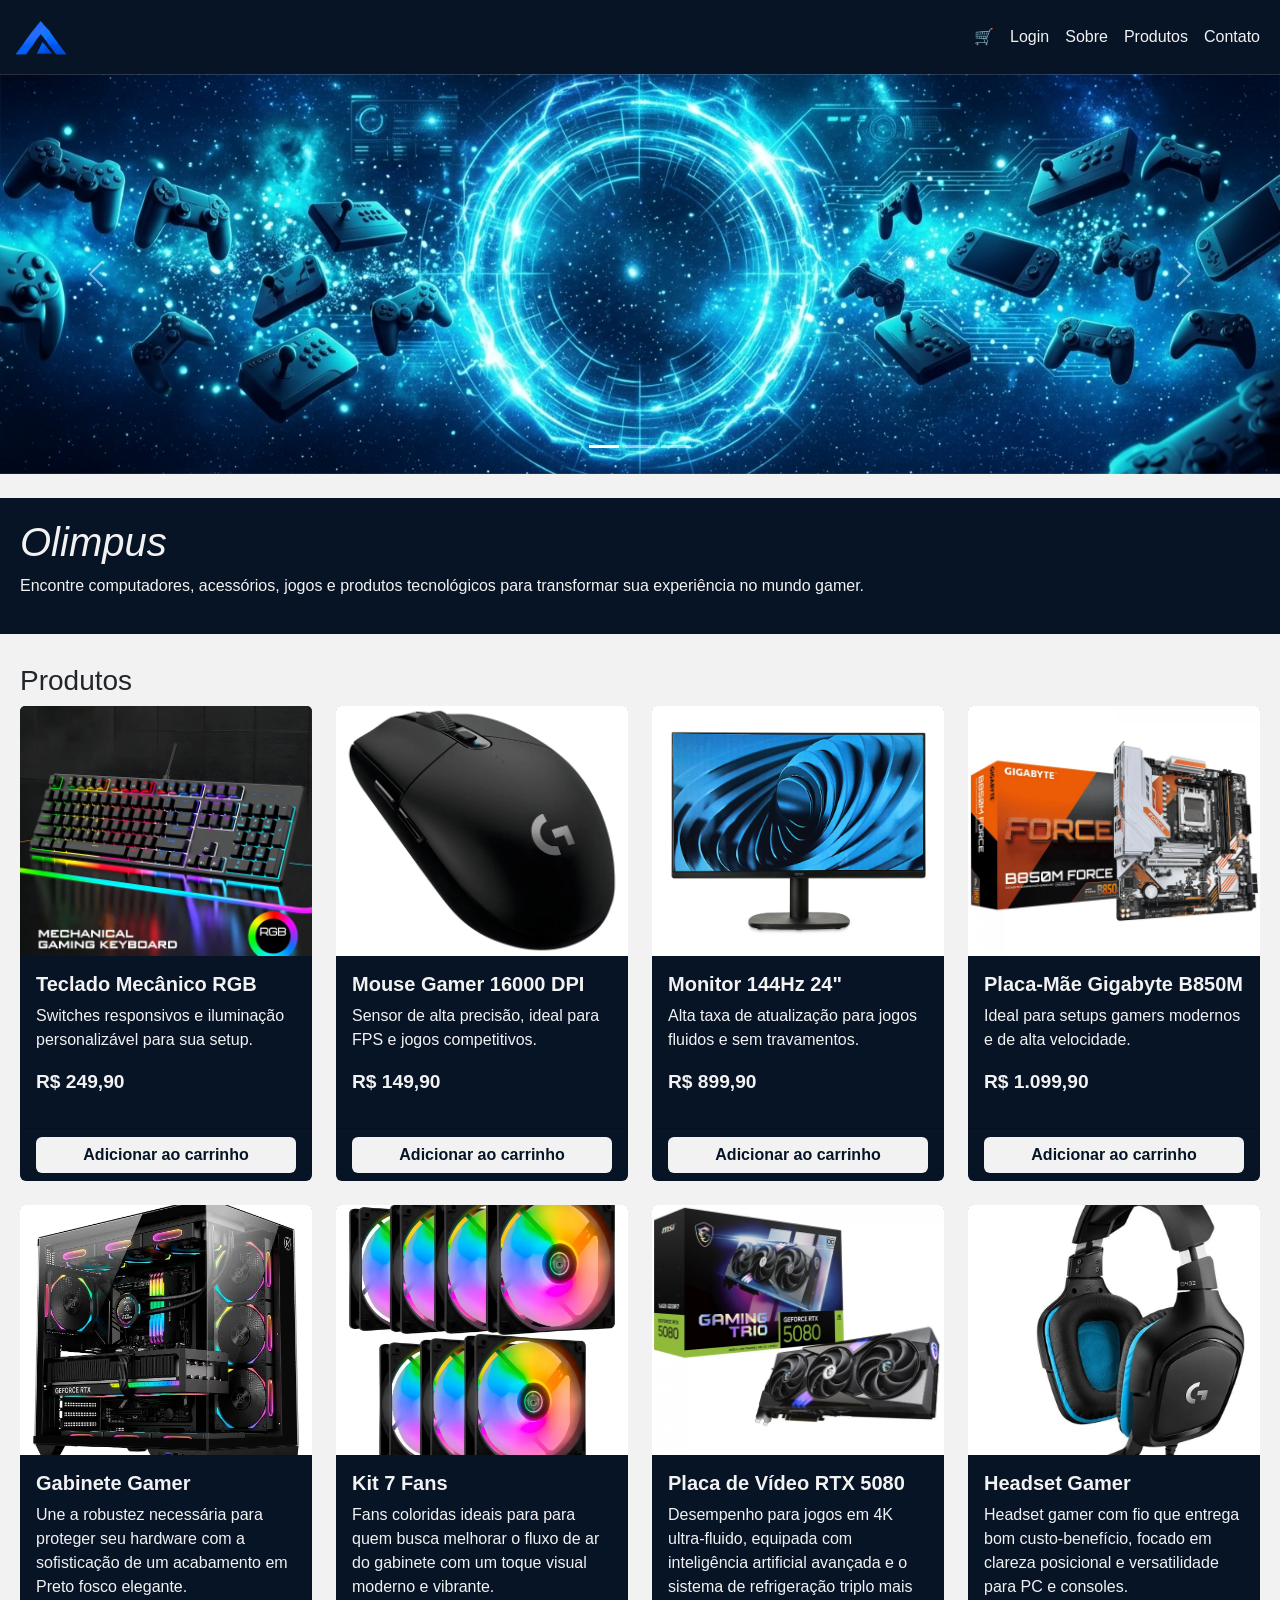
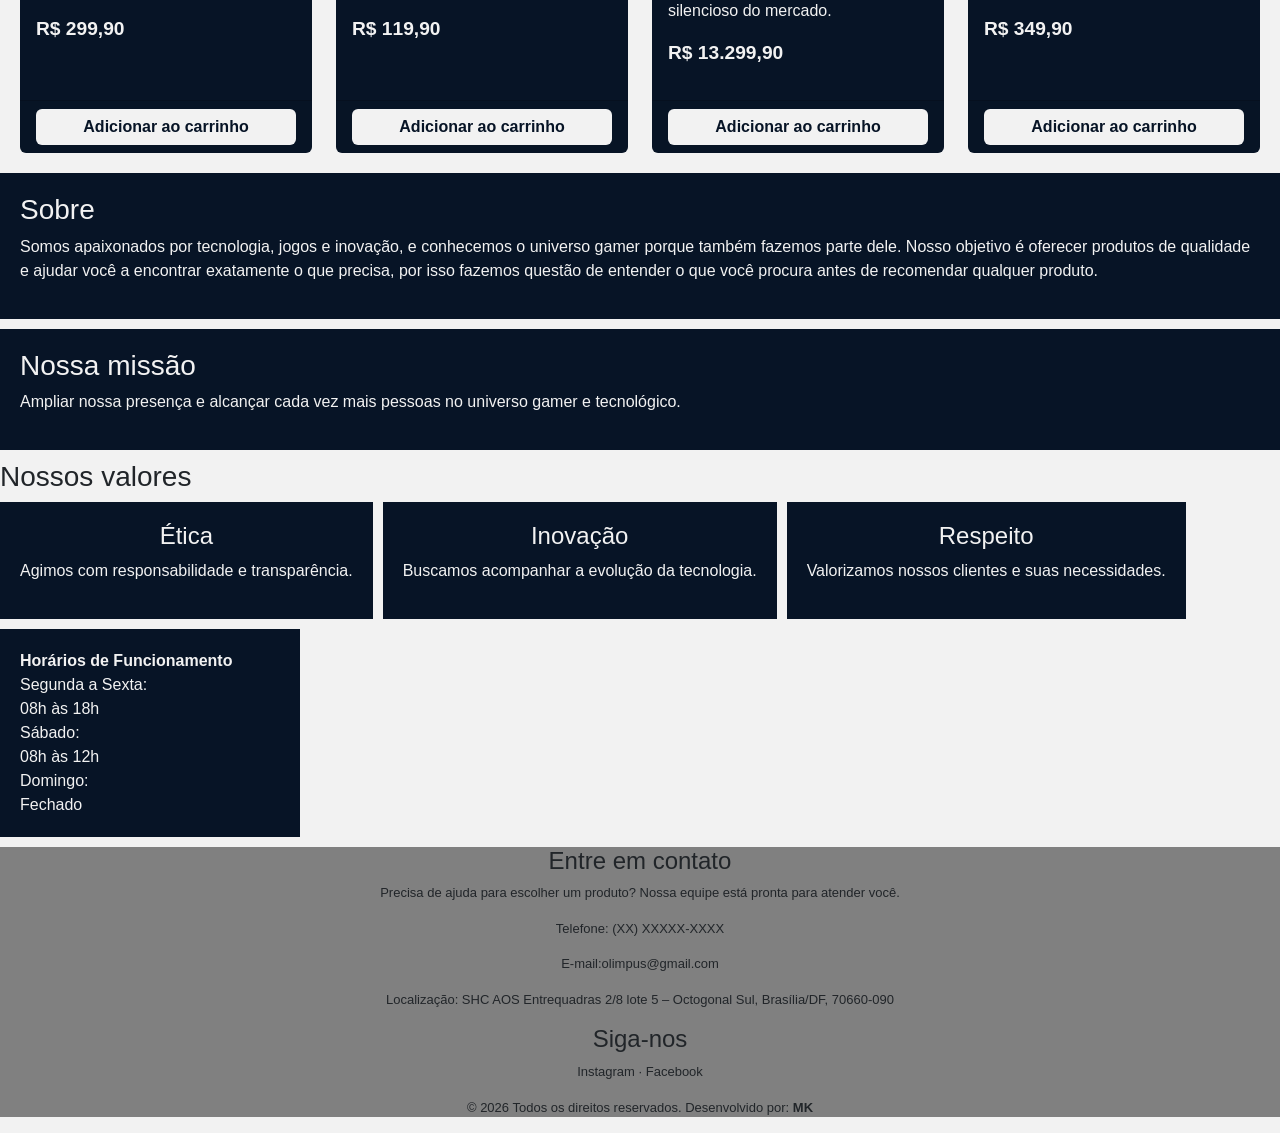
<file: index.html>
<!DOCTYPE html>
<html lang="pt-BR">

<head>
    <meta charset="UTF-8">
    <meta name="viewport" content="width=device-width, initial-scale=1.0">
    <title>Olimpus - Melhores preços de itens gamers</title>
    <script src="https://cdn.jsdelivr.net/npm/bootstrap@5.3.8/dist/js/bootstrap.bundle.min.js"
        integrity="sha384-FKyoEForCGlyvwx9Hj09JcYn3nv7wiPVlz7YYwJrWVcXK/BmnVDxM+D2scQbITxI"
        crossorigin="anonymous"></script>
    <link href="https://cdn.jsdelivr.net/npm/bootstrap@5.3.8/dist/css/bootstrap.min.css" rel="stylesheet"
        integrity="sha384-sRIl4kxILFvY47J16cr9ZwB07vP4J8+LH7qKQnuqkuIAvNWLzeN8tE5YBujZqJLB" crossorigin="anonymous">
    <link rel="stylesheet" href="./css/style.css">

</head>

<body>

    <header>
        <nav class="navbar navbar-expand-lg" style="background-color: #071426;">
            <div class="container-fluid">
                <a class="navbar-brand" href="index.html">
                    <img src="./img/logo1.png" alt="logo" width="60px">
                </a>
                <button class="navbar-toggler" type="button" data-bs-toggle="collapse" data-bs-target="#navbarMenu"
                    aria-controls="navbarMenu" aria-expanded="false" aria-label="Alternar navegação">
                    <span class="navbar-toggler-icon"></span>
                </button>
                <div class="collapse navbar-collapse" id="navbarMenu">
                    <ul class="navbar-nav ms-auto mb-2 mb-lg-0">
                        <li class="nav-item">
                            <a class="nav-link" href="carrinho.html">🛒 </a>
                        </li>
                        <li class="nav-item">
                            <a class="nav-link" href="login.html">Login</a>
                        </li>
                        <li class="nav-item">
                            <a class="nav-link" href="#sobre">Sobre</a>
                        </li>
                        </li>
                        <li class="nav-item">
                            <a class="nav-link" href="#produtos">Produtos</a>
                        </li>
                        <li class="nav-item">
                            <a class="nav-link" href="#contato">Contato</a>
                        </li>
                    </ul>
                </div>
            </div>
        </nav>
    </header>

    <section>
        <div id="carouselOlimpus" class="carousel slide mb-4" data-bs-ride="carousel">
            <div class="carousel-indicators">
                <button type="button" data-bs-target="#carouselOlimpus" data-bs-slide-to="0" class="active"
                    aria-current="true" aria-label="Slide 1"></button>
                <button type="button" data-bs-target="#carouselOlimpus" data-bs-slide-to="1"
                    aria-label="Slide 2"></button>
                <button type="button" data-bs-target="#carouselOlimpus" data-bs-slide-to="2"
                    aria-label="Slide 3"></button>
            </div>
            <div class="carousel-inner">
                <div class="carousel-item active">
                    <img src="./img/banner1.jpeg" class="d-block w-100" alt="Promoção de PCs gamers">
                </div>
                <div class="carousel-item">
                    <img src="./img/banner2.jpeg" class="d-block w-100" alt="Novos periféricos gamer">
                </div>
                <div class="carousel-item">
                    <img src="./img/banner3.jpeg" class="d-block w-100" alt="Ofertas da semana">
                </div>
            </div>
            <button class="carousel-control-prev" type="button" data-bs-target="#carouselOlimpus" data-bs-slide="prev">
                <span class="carousel-control-prev-icon" aria-hidden="true"></span>
                <span class="visually-hidden">Anterior</span>
            </button>
            <button class="carousel-control-next" type="button" data-bs-target="#carouselOlimpus" data-bs-slide="next">
                <span class="carousel-control-next-icon" aria-hidden="true"></span>
                <span class="visually-hidden">Próximo</span>
            </button>
        </div>
    </section>
    <main>

        <section class="box-sobre" id="inicio">
            <h1><em>Olimpus</em></h1>
            <p>Encontre computadores, acessórios, jogos e produtos tecnológicos para transformar sua experiência no
                mundo gamer.</p>
        </section>

        <section id="produtos">
            <h3>Produtos</h3>
            <div class="row row-cols-1 row-cols-md-4 g-4">

                <div class="col">
                    <div class="card produto-card h-100">
                        <img src="./img/teclado.jpeg" class="card-img-top" alt="Teclado mecânico gamer">
                        <div class="card-body">
                            <h5 class="card-title">Teclado Mecânico RGB</h5>
                            <p class="card-text">Switches responsivos e iluminação personalizável para sua setup.</p>
                            <p class="card-preco">R$ 249,90</p>
                        </div>
                        <div class="card-footer">
                            <button class="btn btn-comprar w-100"
                                onclick="adicionarAoCarrinho('Teclado Mecânico RGB', 249.90)">Adicionar ao
                                carrinho</button>
                        </div>
                    </div>
                </div>

                <div class="col">
                    <div class="card produto-card h-100">
                        <img src="./img/mouse.jpg" class="card-img-top" alt="Mouse gamer">
                        <div class="card-body">
                            <h5 class="card-title">Mouse Gamer 16000 DPI</h5>
                            <p class="card-text">Sensor de alta precisão, ideal para FPS e jogos competitivos.</p>
                            <p class="card-preco">R$ 149,90</p>
                        </div>
                        <div class="card-footer">
                            <button class="btn btn-comprar w-100"
                                onclick="adicionarAoCarrinho('Mouse Gamer 16000 DPI', 149.90)">Adicionar ao
                                carrinho</button>
                        </div>
                    </div>
                </div>

                <div class="col">
                    <div class="card produto-card h-100">
                        <img src="./img/monitor.jpg" class="card-img-top" alt="Monitor gamer">
                        <div class="card-body">
                            <h5 class="card-title">Monitor 144Hz 24"</h5>
                            <p class="card-text">Alta taxa de atualização para jogos fluidos e sem travamentos.</p>
                            <p class="card-preco">R$ 899,90</p>
                        </div>
                        <div class="card-footer">
                            <button class="btn btn-comprar w-100"
                                onclick="adicionarAoCarrinho('Monitor 144Hz 24\&quot;', 899.90)">Adicionar ao
                                carrinho</button>
                        </div>
                    </div>
                </div>

                <div class="col">
                    <div class="card produto-card h-100">
                        <img src="./img/placamae.jpg" class="card-img-top" alt="Placa Mãe">
                        <div class="card-body">
                            <h5 class="card-title">Placa-Mãe Gigabyte B850M</h5>
                            <p class="card-text">Ideal para setups gamers modernos e de alta velocidade.</p>
                            <p class="card-preco">R$ 1.099,90</p>
                        </div>
                        <div class="card-footer">
                            <button class="btn btn-comprar w-100"
                                onclick="adicionarAoCarrinho('Placa-Mãe Gigabyte B850M', 1099.90)">Adicionar ao
                                carrinho</button>
                        </div>
                    </div>
                </div>

                <div class="col">
                    <div class="card produto-card h-100">
                        <img src="./img/gabinete.jpg" class="card-img-top" alt="Gabinete gamer">
                        <div class="card-body">
                            <h5 class="card-title">Gabinete Gamer</h5>
                            <p class="card-text">Une a robustez necessária para proteger seu hardware com a sofisticação
                                de um acabamento em Preto fosco elegante.</p>
                            <p class="card-preco">R$ 299,90</p>
                        </div>
                        <div class="card-footer">
                            <button class="btn btn-comprar w-100"
                                onclick="adicionarAoCarrinho('Gabinete Gamer', 299.90)">Adicionar ao carrinho</button>
                        </div>
                    </div>
                </div>

                <div class="col">
                    <div class="card produto-card h-100">
                        <img src="./img/fans.jpg" class="card-img-top" alt="Kit de Fans Coloridas">
                        <div class="card-body">
                            <h5 class="card-title">Kit 7 Fans</h5>
                            <p class="card-text">Fans coloridas ideais para para quem busca melhorar o fluxo de ar do
                                gabinete com um toque visual moderno e vibrante.</p>
                            <p class="card-preco">R$ 119,90</p>
                        </div>
                        <div class="card-footer">
                            <button class="btn btn-comprar w-100"
                                onclick="adicionarAoCarrinho('Kit 7 Fans', 119.90)">Adicionar ao carrinho</button>
                        </div>
                    </div>
                </div>

                <div class="col">
                    <div class="card produto-card h-100">
                        <img src="./img/placadevideo.jpg" class="card-img-top" alt="Placa de Vídeo">
                        <div class="card-body">
                            <h5 class="card-title">Placa de Vídeo RTX 5080</h5>
                            <p class="card-text">Desempenho para jogos em 4K ultra-fluido, equipada com inteligência
                                artificial avançada e o sistema de refrigeração triplo mais silencioso do mercado.</p>
                            <p class="card-preco">R$ 13.299,90</p>
                        </div>
                        <div class="card-footer">
                            <button class="btn btn-comprar w-100"
                                onclick="adicionarAoCarrinho('Placa de Vídeo RTX 5080', 13299.90)">Adicionar ao
                                carrinho</button>
                        </div>
                    </div>
                </div>

                <div class="col">
                    <div class="card produto-card h-100">
                        <img src="./img/headset.jpg" class="card-img-top" alt="Headset">
                        <div class="card-body">
                            <h5 class="card-title">Headset Gamer</h5>
                            <p class="card-text">Headset gamer com fio que entrega bom custo-benefício, focado em
                                clareza posicional e versatilidade para PC e consoles.</p>
                            <p class="card-preco">R$ 349,90</p>
                        </div>
                        <div class="card-footer">
                            <button class="btn btn-comprar w-100"
                                onclick="adicionarAoCarrinho('Headset Gamer', 349.90)">Adicionar ao carrinho</button>
                        </div>
                    </div>
                </div>

            </div>
        </section>

        <section id="sobre">
            <div class="box-sobre">
                <h3>Sobre</h3>
                <p>Somos apaixonados por tecnologia, jogos e inovação, e conhecemos o universo gamer porque também
                    fazemos parte dele. Nosso objetivo é oferecer produtos de qualidade e ajudar você a encontrar
                    exatamente o que precisa, por isso fazemos questão de entender o que você procura antes de
                    recomendar qualquer produto.</p>
            </div>
            <div class="box-sobre">
                <h3>Nossa missão</h3>
                <p>Ampliar nossa presença e alcançar cada vez mais pessoas no universo gamer e tecnológico.</p>
            </div>
        </section>

        <h3>Nossos valores</h3>

        <section id="valores">

            <div class="box-sobre">
                <h4>Ética</h4>
                <p>Agimos com responsabilidade e transparência.</p>
            </div>
            <div class="box-sobre">
                <h4>Inovação</h4>
                <p>Buscamos acompanhar a evolução da tecnologia.</p>
            </div>
            <div class="box-sobre">
                <h4>Respeito</h4>
                <p>Valorizamos nossos clientes e suas necessidades.</p>
            </div>
        </section>

        <section id="horarios">

            <ul id="lista-limpa">
                <li><strong>Horários de Funcionamento</strong></li>
                <li>Segunda a Sexta:</li>
                <li>08h às 18h</li>
                <li>Sábado:</li>
                <li>08h às 12h</li>
                <li>Domingo:</li>
                <li>Fechado</li>
            </ul>
        </section>

    </main>

    <footer class="rodape">
        <div id="contato">
            <h4>Entre em contato</h4>
            <p>Precisa de ajuda para escolher um produto? Nossa equipe está pronta para atender você.</p>
            <p>Telefone: (XX) XXXXX-XXXX</p>
            <p>E-mail:olimpus@gmail.com</p>
            <p>Localização: SHC AOS Entrequadras 2/8 lote 5 – Octogonal Sul, Brasília/DF, 70660-090</p>
        </div>
        <div id="final">
            <h4>Siga-nos</h4>
            <p>Instagram · Facebook</p>
            <p>&copy; 2026 Todos os direitos reservados. Desenvolvido por: <strong>MK</strong></p>
        </div>
    </footer>

    <script src="js/script.js"></script>
</body>

</html>
</file>
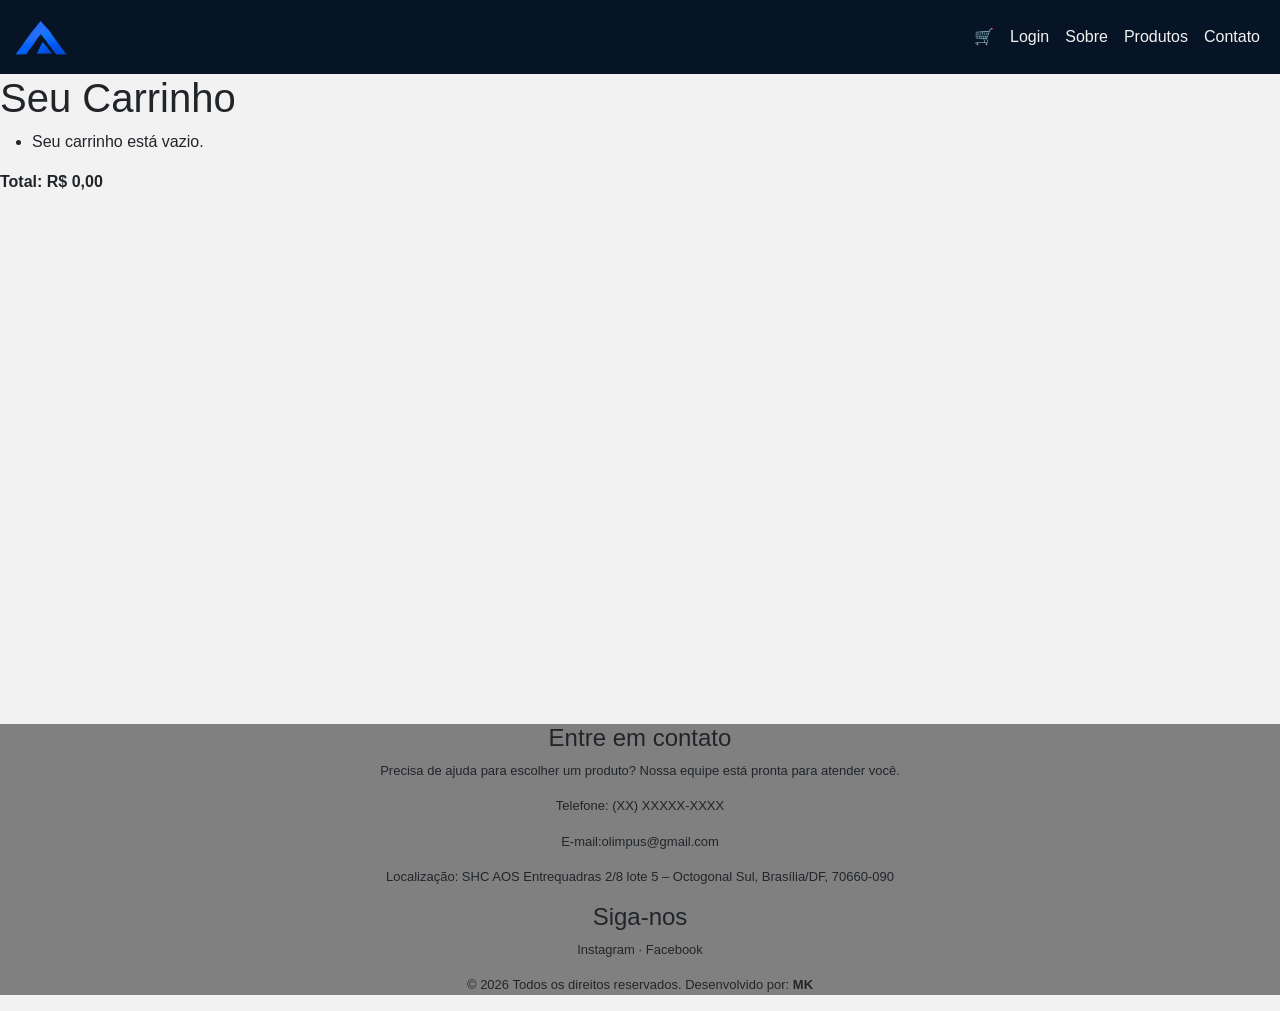
<file: carrinho.html>
<!DOCTYPE html>
<html lang="pt-BR">

<head>
    <meta charset="UTF-8">
    <meta name="viewport" content="width=device-width, initial-scale=1.0">
    <title>Olimpus - Melhores preços de itens gamers</title>
    <script src="https://cdn.jsdelivr.net/npm/bootstrap@5.3.8/dist/js/bootstrap.bundle.min.js"
        integrity="sha384-FKyoEForCGlyvwx9Hj09JcYn3nv7wiPVlz7YYwJrWVcXK/BmnVDxM+D2scQbITxI"
        crossorigin="anonymous"></script>
    <link href="https://cdn.jsdelivr.net/npm/bootstrap@5.3.8/dist/css/bootstrap.min.css" rel="stylesheet"
        integrity="sha384-sRIl4kxILFvY47J16cr9ZwB07vP4J8+LH7qKQnuqkuIAvNWLzeN8tE5YBujZqJLB" crossorigin="anonymous">
    <link rel="stylesheet" href="./css/style.css">

</head>

<body>

    <header>
        <nav class="navbar navbar-expand-lg" style="background-color: #071426;">
            <div class="container-fluid">
                <a class="navbar-brand" href="index.html">
                    <img src="./img/logo1.png" alt="logo" width="60px">
                </a>
                <button class="navbar-toggler" type="button" data-bs-toggle="collapse" data-bs-target="#navbarMenu"
                    aria-controls="navbarMenu" aria-expanded="false" aria-label="Alternar navegação">
                    <span class="navbar-toggler-icon"></span>
                </button>
                <div class="collapse navbar-collapse" id="navbarMenu">
                    <ul class="navbar-nav ms-auto mb-2 mb-lg-0">
                        <li class="nav-item">
                            <a class="nav-link" href="carrinho.html">🛒 </a>
                        </li>
                        <li class="nav-item">
                            <a class="nav-link" href="login.html">Login</a>
                        </li>
                        <li class="nav-item">
                            <a class="nav-link" href="#sobre">Sobre</a>
                        </li>
                        </li>
                        <li class="nav-item">
                            <a class="nav-link" href="#produtos">Produtos</a>
                        </li>
                        <li class="nav-item">
                            <a class="nav-link" href="#contato">Contato</a>
                        </li>
                    </ul>
                </div>
            </div>
        </nav>
    </header>

    <main>
        <section id="section-carrinho">
            <h1>Seu Carrinho</h1>
            <ul id="lista-carrinho" class="lista-carrinho"></ul>
            <p class="total-carrinho"><strong>Total: R$ <span id="total-carrinho">0,00</span></strong></p>
        </section>
    </main>
    <br><br><br><br><br><br><br><br><br><br><br><br><br><br><br><br><br><br><br><br><br>
    <footer class="rodape">

        <div id="contato">
            <h4>Entre em contato</h4>
            <p>Precisa de ajuda para escolher um produto? Nossa equipe está pronta para atender você.</p>
            <p>Telefone: (XX) XXXXX-XXXX</p>
            <p>E-mail:olimpus@gmail.com</p>
            <p>Localização: SHC AOS Entrequadras 2/8 lote 5 – Octogonal Sul, Brasília/DF, 70660-090</p>
        </div>
        <div id="final">
            <h4>Siga-nos</h4>
            <p>Instagram · Facebook</p>
            <p>&copy; 2026 Todos os direitos reservados. Desenvolvido por: <strong>MK</strong></p>
        </div>
    </footer>

    <script src="js/script.js"></script>

</body>

</html>
</file>
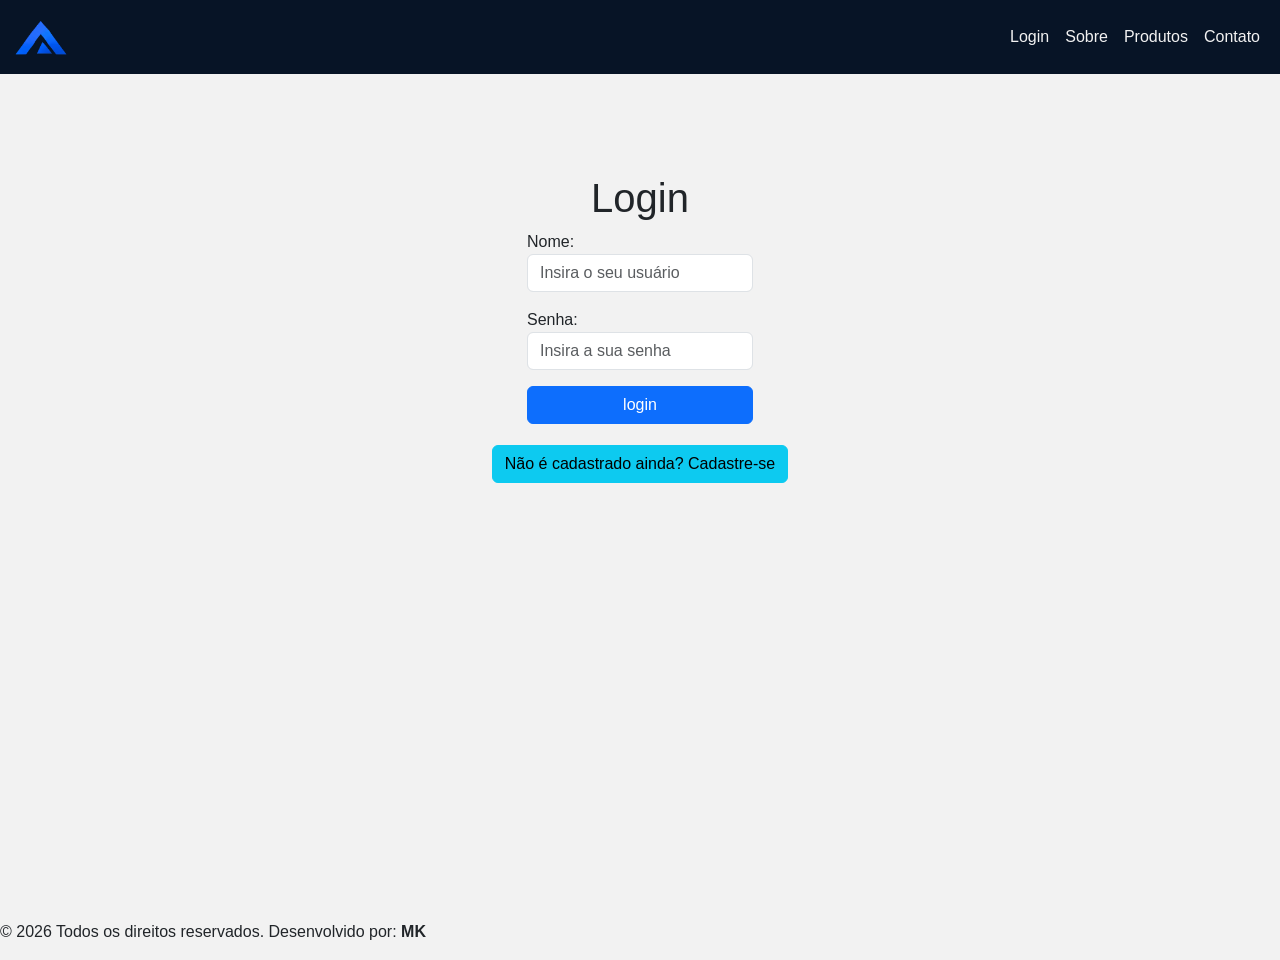
<file: login.html>
<!DOCTYPE html>
<html lang="pt-br">

<head>
    <meta charset="UTF-8">
    <meta http-equiv="X-UA-Compatible" content="IE=edge">
    <meta name="viewport" content="width=device-width, initial-scale=1.0">
    <title>Olimpus - login</title>
    <link href="https://cdn.jsdelivr.net/npm/bootstrap@5.2.2/dist/css/bootstrap.min.css" rel="stylesheet"
        integrity="sha384-Zenh87qX5JnK2Jl0vWa8Ck2rdkQ2Bzep5IDxbcnCeuOxjzrPF/et3URy9Bv1WTRi" crossorigin="anonymous">
    <link rel="stylesheet" href="./css/style.css">
</head>

<body>
    <header>
        <nav class="navbar navbar-expand-lg" style="background-color: #071426;">
            <div class="container-fluid">
                <a class="navbar-brand" href="index.html">
                    <img src="./img/logo1.png" alt="logo" width="60px">
                </a>
                <button class="navbar-toggler" type="button" data-bs-toggle="collapse" data-bs-target="#navbarMenu"
                    aria-controls="navbarMenu" aria-expanded="false" aria-label="Alternar navegação">
                    <span class="navbar-toggler-icon"></span>
                </button>
                <div class="collapse navbar-collapse" id="navbarMenu">
                    <ul class="navbar-nav ms-auto mb-2 mb-lg-0">
                        <li class="nav-item">
                            <a class="nav-link" href="login.html">Login</a>
                        </li>
                        <li class="nav-item">
                            <a class="nav-link" href="#sobre">Sobre</a>
                        </li>
                        </li>
                        <li class="nav-item">
                            <a class="nav-link" href="#produtos">Produtos</a>
                        </li>
                        <li class="nav-item">
                            <a class="nav-link" href="#contato">Contato</a>
                        </li>
                    </ul>
                </div>
            </div>
        </nav>
    </header>

    <main>
        <section id="section-login">
            <h1>Login</h1>
            <div class="d-flex justify-content-center">
                <form method="post" action="" id="login">
                    <p>
                        <label for="usuario">Nome: </label>
                        <input id="usuario" name="usuario" required="required" type="text"
                            placeholder="Insira o seu usuário" class="form-control" />
                    </p>
                    <p>
                        <label for="senha">Senha: </label>
                        <input id="senha" name="senha" required="required" type="password"
                            placeholder="Insira a sua senha" class="form-control" />
                    </p>
                    <p>
                        <input type="button" value="login" class="btn btn-primary" id="bt-login" onclick="login()" />
                    </p>
                </form>
            </div>
        </section>

        <section id="section-cadastro">
            <div id="botao-cadastrar">
                <button type="button" class="btn btn-info">Não é cadastrado ainda? Cadastre-se</button>
            </div>
            <div id="form-cadastrar">

                <h1>Criar minha conta</h1>
                <p>Informe os seus dados abaixo para criar sua conta.</p>

                <div class="d-flex justify-content-center">
                    <form method="post" action="" id="login">
                        <p>
                            <label for="usuario">Usuário: </label>
                            <input id="usuario" name="usuario" required="required" type="text"
                                placeholder="nome de usuário" class="form-control" />
                        </p>
                        <p>
                            <label for="email">E-mail: </label>
                            <input id="email" name="email" required="required" type="email"
                                placeholder="seu@email.com.br" class="form-control" />
                        </p>
                        <p>
                            <label for="senha">Senha: </label>
                            <input id="senha" name="senha" required="required" type="password"
                                placeholder="mínimo de 6 caracteres" class="form-control" />
                        </p>
                        <p>
                            <input type="button" value="Cadastrar" class="btn btn-primary" id="bt-cadastrar"
                                onclick="cadastro()" />
                        </p>
                    </form>
                </div>

            </div>
        </section>

    </main>

    <footer>
        <br><br><br><br><br><br><br><br><br><br><br><br><br><br><br><br><br><br>
        <p>&copy; 2026 Todos os direitos reservados. Desenvolvido por: <strong>MK</strong></p>
    </footer>


    <script src="https://cdn.jsdelivr.net/npm/bootstrap@5.2.2/dist/js/bootstrap.bundle.min.js"
        integrity="sha384-OERcA2EqjJCMA+/3y+gxIOqMEjwtxJY7qPCqsdltbNJuaOe923+mo//f6V8Qbsw3"
        crossorigin="anonymous"></script>
    <script src="js/script.js"></script>

    <script src="https://code.jquery.com/jquery-3.6.1.js"
        integrity="sha256-3zlB5s2uwoUzrXK3BT7AX3FyvojsraNFxCc2vC/7pNI=" crossorigin="anonymous"></script>
    <script type="text/javascript" src="js/jquery-script.js"></script>

</body>

</html>
</file>
<file: css/style.css>
body {
    margin: 0;
    background-color: #F2F2F2;
    font-family: Arial, Helvetica, sans-serif !important;
}

#inicio h1 {
    color: #F2F2F2;
}

.navbar {
    background-color: #071426;
}

.navbar-brand img {
    display: block;
}

.navbar-nav .nav-link {
    color: #F2F2F2 !important;
}

.navbar-nav .nav-link:hover {
    color: #ffffff !important;
    opacity: 0.8;
}

.navbar-toggler {
    border-color: #F2F2F2;
}

.navbar-toggler-icon {
    filter: invert(1) grayscale(100%) brightness(200%);
}

.carousel-item img {
    height: 400px;
    object-fit: cover;
}

#produtos {
    padding: 20px;
}

.produto-card {
    max-width: 300px;
    margin: 0 auto;
    background-color: #071426;
    color: #F2F2F2;
    border: none;
}

.produto-card .card-img-top {
    height: 250px;
    object-fit: cover;
}

.produto-card .card-title {
    font-weight: bold;
}

.card-preco {
    font-size: 1.2rem;
    font-weight: bold;
    color: #F2F2F2;
}

.btn-comprar {
    background-color: #F2F2F2;
    color: #071426;
    font-weight: bold;
    border: none;
}

.btn-comprar:hover {
    background-color: #ffffff;
    color: #071426;
}

.box-sobre {
    max-width: 100%;
    background-color: #071426;
    color: #F2F2F2;
    padding: 20px;
    margin-bottom: 10px;
}

#valores {
    display: flex;
    text-align: center;
    gap: 10px;
}

@media (max-width:922px) {
    #valores {
        flex-direction: column;
    }
}

#horarios {
    display: flex;
    flex-direction: row;
    background-color: #071426;
    color: #F2F2F2;
    justify-content: left;
    width: 300px;
}

#lista-limpa {
    list-style: none;
    margin: 15px;
    padding: 5px;
}

.rodape {
    margin-top: 10px;
    background-color: gray;
    text-align: center;
    font-size: small;
}

#final {
    margin: 0;
}

#section-login {
    margin-top: 100px;
}

#section-login h1 {
    text-align: center;
}

#section-login input {
    width: 100%;
}

#section-cadastro {
    padding: 5px;
    text-align: center;
    background-color:#F2F2F2;
}

#form-cadastrar {
    padding: 50px;
    display: none;
}
</file>
